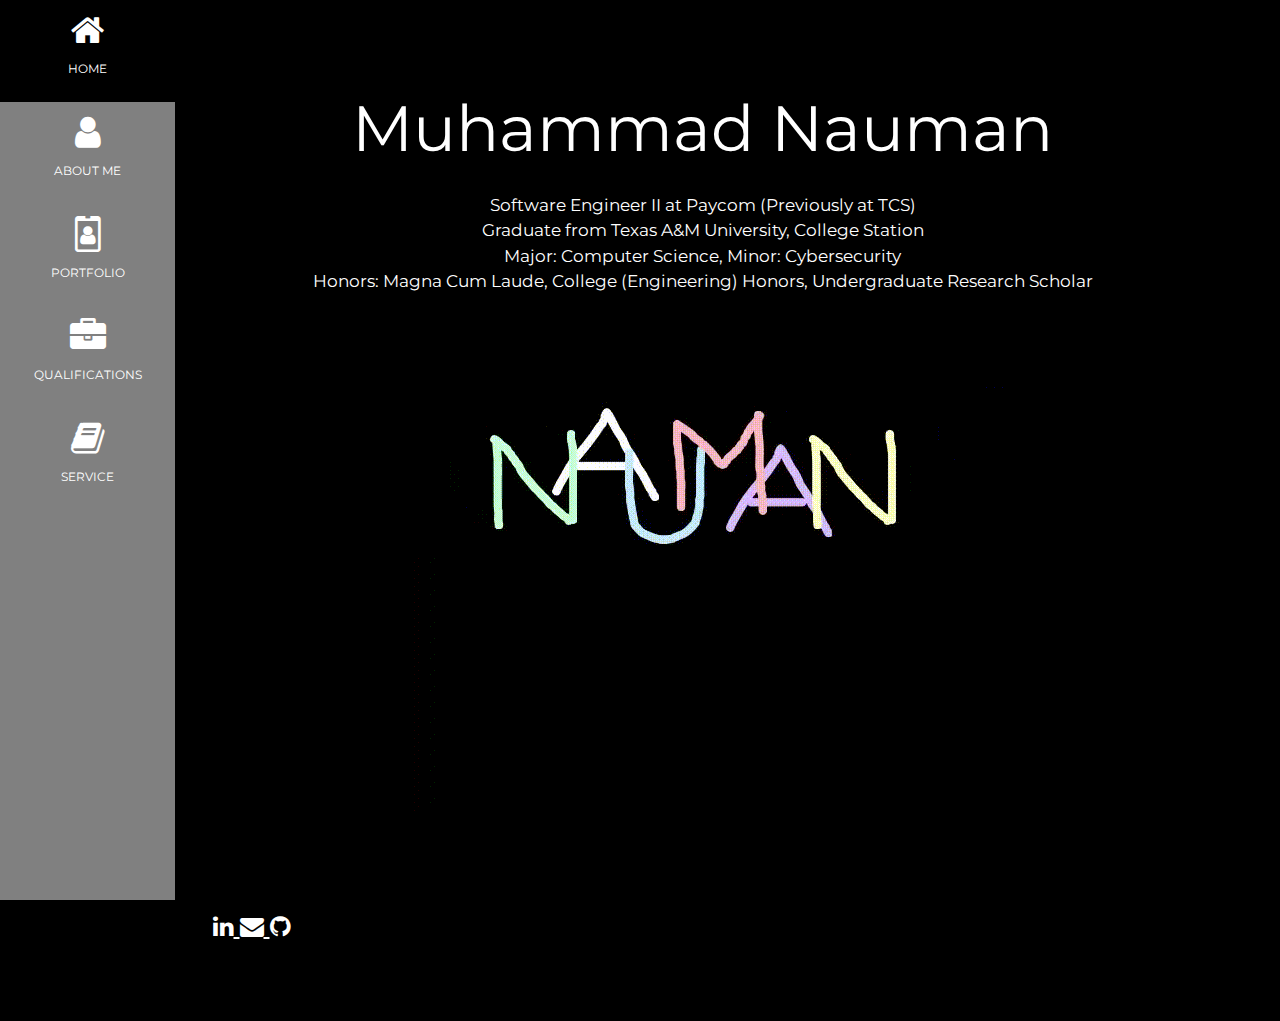
<file: index.html>
<!DOCTYPE html>
<html>
<title>Muhammad Nauman</title>
<meta charset="UTF-8">
<meta name="viewport" content="width=device-width, initial-scale=1">
<link rel="stylesheet" href="style.css">
<link rel="stylesheet" href="https://fonts.googleapis.com/css?family=Montserrat">
<link rel="stylesheet" href="https://cdnjs.cloudflare.com/ajax/libs/font-awesome/4.7.0/css/font-awesome.min.css">
<link rel = "icon" href = "img/icon.png" type = "image/x-icon">
<!-- This code has been modified from https://www.w3schools.com/w3css/tryw3css_templates_dark_portfolio.htm. It has been modified by Muhammad Nauman -->
<style>
body, h1,h2,h3,h4,h5,h6 {font-family: "Montserrat", sans-serif}
.w3-row-padding img {margin-bottom: 14px}
/* Set the width of the sidebar to 120px */
.w3-sidebar {width: 175px;background: #808080;}
/* Add a left margin to the "page content" that matches the width of the sidebar (120px) */
#main {margin-left: 125px}
/* Remove margins from "page content" on small screens */
@media only screen and (max-width: 600px) {#main {margin-left: 0}}
</style>
<body class="w3-black">

<!-- Icon Bar (Sidebar - hidden on small screens) -->
<nav class="w3-sidebar w3-bar-block w3-small w3-hide-small w3-center">
  <!-- Avatar image in top left corner-->
  <!-- <img src="/w3images/avatar_smoke.jpg" style="width:100%"> -->
  <a href="#" class="w3-bar-item w3-button w3-padding-large w3-hover-black">
    <i class="fa fa-home w3-xxlarge"></i>
    <p>HOME</p>
  </a>
  <a href="about.html" class="w3-bar-item w3-button w3-padding-large w3-hover-black">
    <i class="fa fa-user w3-xxlarge"></i>
    <p>ABOUT ME</p>
  </a>
  <a href="portfolio.html" class="w3-bar-item w3-button w3-padding-large w3-hover-black">
    <i class="fa fa-id-badge w3-xxlarge"></i>
    <p>PORTFOLIO</p>
  </a>
  <a href="qualifications.html" class="w3-bar-item w3-button w3-padding-large w3-hover-black">
    <i class="fa fa-briefcase w3-xxlarge"></i>
    <p>QUALIFICATIONS</p>
  </a>
  <a href="service.html" class="w3-bar-item w3-button w3-padding-large w3-hover-black">
    <i class="fa fa-book w3-xxlarge"></i>
    <p>SERVICE</p>
  </a>
</nav>

<!-- Navbar on small screens (Hidden on medium and large screens) -->
<div class="w3-top w3-hide-large w3-hide-medium" id="myNavbar">
  <div class="w3-bar w3-black w3-opacity w3-hover-opacity-off w3-center w3-small">
    <a href="index.html" class="w3-bar-item w3-button" style="width:25% !important">HOME</a>
    <a href="about.html" class="w3-bar-item w3-button" style="width:25% !important">ABOUT ME</a>
    <a href="portfolio.html" class="w3-bar-item w3-button" style="width:25% !important">PORTFOLIO</a>
    <a href="qualifications.html" class="w3-bar-item w3-button" style="width:25% !important">QUALIFICATIONS</a>
    <a href="service.html" class="w3-bar-item w3-button" style="width:25% !important">SERVICE</a>
  </div>
</div>
<br>
<!-- Page Content -->
<div class="w3-padding-large" id="main">
  <!-- Header/Home -->
  <header class="w3-container w3-padding-32 w3-center w3-black" id="home">
    <h1 class="w3-jumbo w3-hide-small w3-center">Muhammad Nauman</h1>
    <h1 class="w3-xxlarge w3-hide-medium w3-hide-large w3-center">Muhammad Nauman</h1>
    <p>Software Engineer II at Paycom (Previously at TCS)<br>
      Graduate from Texas A&M University, College Station<br>
      Major: Computer Science, Minor: Cybersecurity<br>
      Honors: Magna Cum Laude, College (Engineering) Honors, Undergraduate Research Scholar</p>
      <br><br>
    <img class="image img2" src="img/finalgif.gif" alt="NameGif" class="w3-image" style="max-width: 100%;">
  </header>

    <!-- Footer -->
  <footer class="w3-content w3-padding-64 w3-text-white w3-xlarge">
    <a href="https://www.linkedin.com/in/mu-nauman">
      <i class="fa fa-linkedin w3-hover-opacity"></i>
    </a>
    <a href="mailto:mnauman@tamu.edu">
      <i class="fa fa-envelope w3-hover-opacity"></i>
    </a>
    <a href="https://github.com/mnauman-tamu">
      <i class="fa fa-github w3-hover-opacity"></i>
    </a>
    <!--<p class="w3-medium">Powered by <a href="https://www.w3schools.com/w3css/default.asp" target="_blank" class="w3-hover-text-black">w3.css</a></p>-->
  <!-- End footer -->
  </footer>

<!-- END PAGE CONTENT -->
</div>

</body>
</html>
</file>
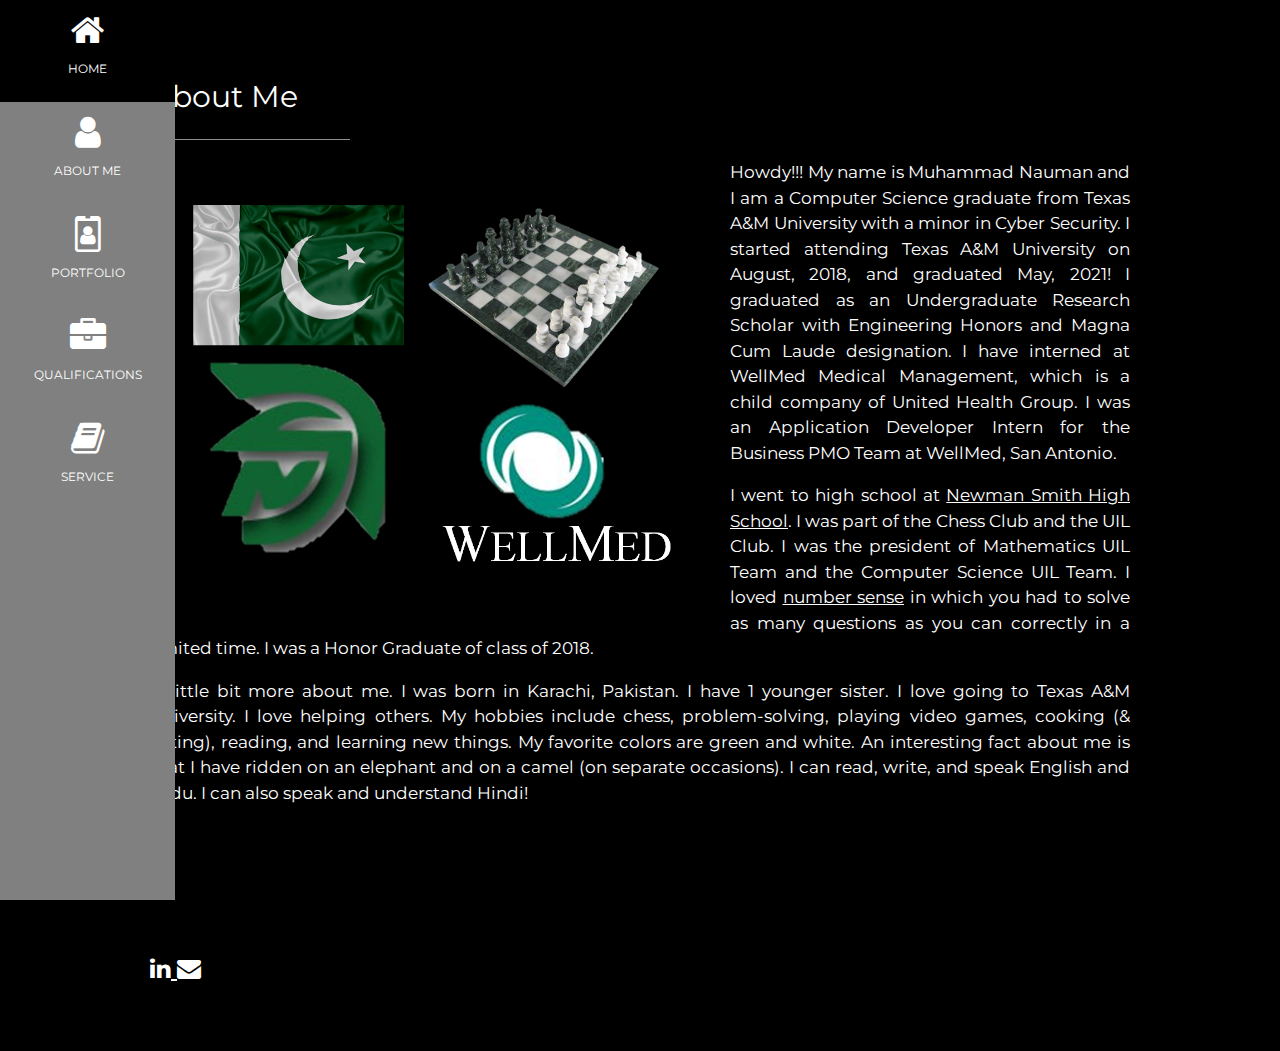
<file: about.html>
<!DOCTYPE html>
<html>
<title>About Me</title>
<meta charset="UTF-8">
<meta name="viewport" content="width=device-width, initial-scale=1">
<link rel="stylesheet" href="style.css">
<link rel="stylesheet" href="https://fonts.googleapis.com/css?family=Montserrat">
<link rel="stylesheet" href="https://cdnjs.cloudflare.com/ajax/libs/font-awesome/4.7.0/css/font-awesome.min.css">
<link rel = "icon" href = "img/icon.png" type = "image/x-icon">
<!-- This code has been modified from https://www.w3schools.com/w3css/tryw3css_templates_dark_portfolio.htm. It has been modified by Muhammad Nauman -->
<style>
body, h1,h2,h3,h4,h5,h6 {font-family: "Montserrat", sans-serif}
.w3-row-padding img {margin-bottom: 14px}
/* Set the width of the sidebar to 120px */
.w3-sidebar {width: 175px;background: #808080;}
/* Add a left margin to the "page content" that matches the width of the sidebar (120px) */
#main {margin-left: 125px}
/* Remove margins from "page content" on small screens */
@media only screen and (max-width: 600px) {#main {margin-left: 0}}
</style>
<body class="w3-black">

<!-- Icon Bar (Sidebar - hidden on small screens) -->
<nav class="w3-sidebar w3-bar-block w3-small w3-hide-small w3-center">
  <!-- Avatar image in top left corner
  <img src="/w3images/avatar_smoke.jpg" style="width:100%">-->
  <a href="index.html" class="w3-bar-item w3-button w3-padding-large w3-hover-black">
    <i class="fa fa-home w3-xxlarge"></i>
    <p>HOME</p>
  </a>
  <a href="about.html" class="w3-bar-item w3-button w3-padding-large w3-hover-black">
    <i class="fa fa-user w3-xxlarge"></i>
    <p>ABOUT ME</p>
  </a>
  <a href="portfolio.html" class="w3-bar-item w3-button w3-padding-large w3-hover-black">
    <i class="fa fa-id-badge w3-xxlarge"></i>
    <p>PORTFOLIO</p>
  </a>
  <a href="qualifications.html" class="w3-bar-item w3-button w3-padding-large w3-hover-black">
    <i class="fa fa-briefcase w3-xxlarge"></i>
    <p>QUALIFICATIONS</p>
  </a>
  <a href="service.html" class="w3-bar-item w3-button w3-padding-large w3-hover-black">
    <i class="fa fa-book w3-xxlarge"></i>
    <p>SERVICE</p>
  </a>
</nav>

<!-- Navbar on small screens (Hidden on medium and large screens) -->
<div class="w3-top w3-hide-large w3-hide-medium" id="myNavbar">
  <div class="w3-bar w3-black w3-opacity w3-hover-opacity-off w3-center w3-small">
    <a href="index.html" class="w3-bar-item w3-button" style="width:25% !important">HOME</a>
    <a href="about.html" class="w3-bar-item w3-button" style="width:25% !important">ABOUT ME</a>
    <a href="portfolio.html" class="w3-bar-item w3-button" style="width:25% !important">PORTFOLIO</a>
    <a href="qualifications.html" class="w3-bar-item w3-button" style="width:25% !important">QUALIFICATIONS</a>
    <a href="service.html" class="w3-bar-item w3-button" style="width:25% !important">SERVICE</a>
  </div>
</div>

  <!-- About Section -->
  <div class="w3-content w3-justify w3-text-white w3-padding-64" id="about">
    <h2 class="w3-text-white">About Me</h2>
    <hr style="width:200px" class="w3-opacity">
    <img class = "image img2" src="img/About.png" width="500" align="left" hspace="40" vspace="40">
    <p>Howdy!!! My name is Muhammad Nauman and I am a Computer Science graduate from Texas A&M University with a minor in Cyber Security. I started attending Texas A&M University on August, 2018, and graduated May, 2021! I graduated as an Undergraduate Research Scholar with Engineering Honors and Magna Cum Laude designation. I have interned at WellMed Medical Management, which is a child company of United Health Group. I was an Application Developer Intern for the Business PMO Team at WellMed, San Antonio.</p>
    <p>I went to high school at <a href="https://smith.cfbisd.edu/">Newman Smith High School</a>. I was part of the Chess Club and the UIL Club. I was the president of Mathematics UIL Team and the Computer Science UIL Team. I loved <a href="https://www.uiltexas.org/academics/stem/number-sense">number sense</a> in which you had to solve as many questions as you can correctly in a limited time. I was a Honor Graduate of class of 2018.</p>
    <p>A little bit more about me. I was born in Karachi, Pakistan. I have 1 younger sister. I love going to Texas A&M University. I love helping others. My hobbies include chess, problem-solving, playing video games, cooking (& eating), reading, and learning new things. My favorite colors are green and white. An interesting fact about me is that I have ridden on an elephant and on a camel (on separate occasions). I can read, write, and speak English and Urdu. I can also speak and understand Hindi!</p>
    </div>

    <!-- Footer -->
  <footer class="w3-content w3-padding-64 w3-text-white w3-xlarge">
    <a href="https://www.linkedin.com/in/mu-nauman">
      <i class="fa fa-linkedin w3-hover-opacity"></i>
    </a>
    <a href="mailto:mnauman@tamu.edu">
      <i class="fa fa-envelope w3-hover-opacity"></i>
    </a>
    <!-- TODO: Add Github -->
    <!--<p class="w3-medium">Powered by <a href="https://www.w3schools.com/w3css/default.asp" target="_blank" class="w3-hover-text-black">w3.css</a></p>-->
  <!-- End footer -->
  </footer>

<!-- END PAGE CONTENT -->
</div>

</body>
</html>
</file>
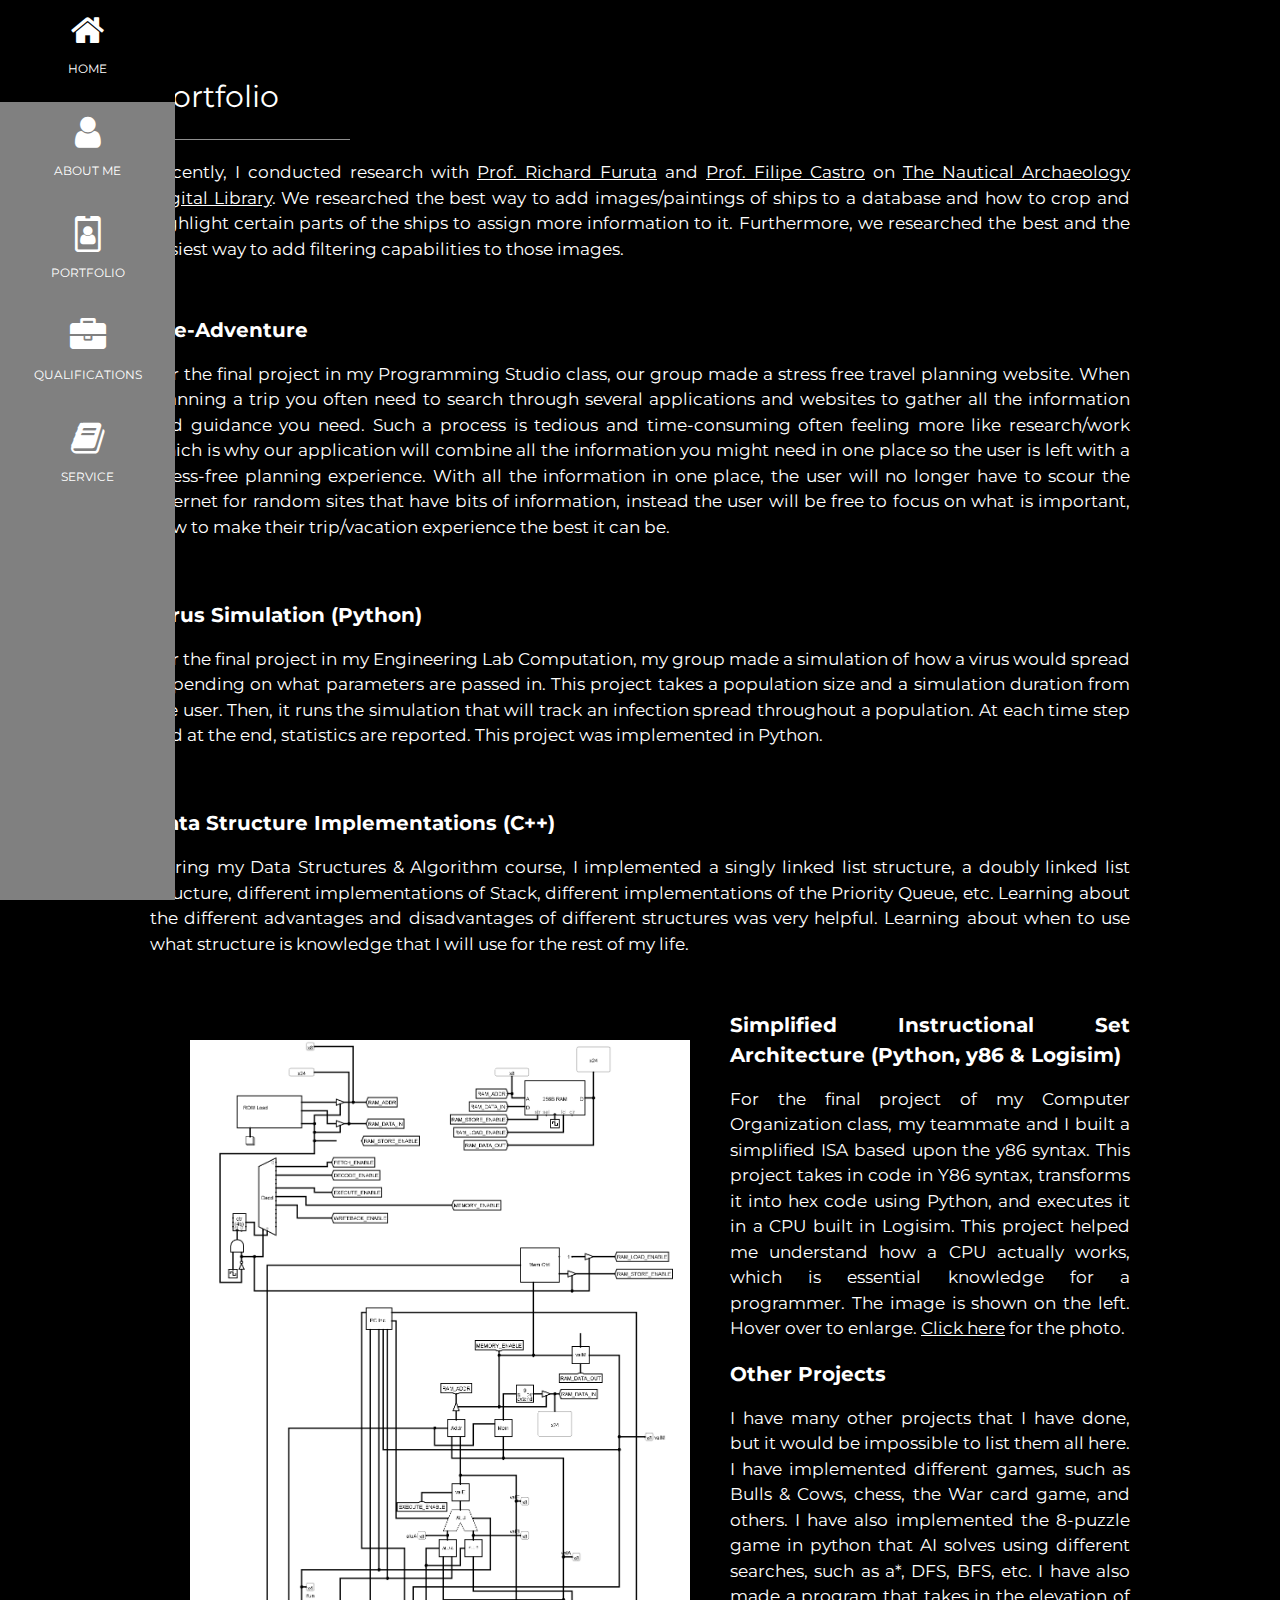
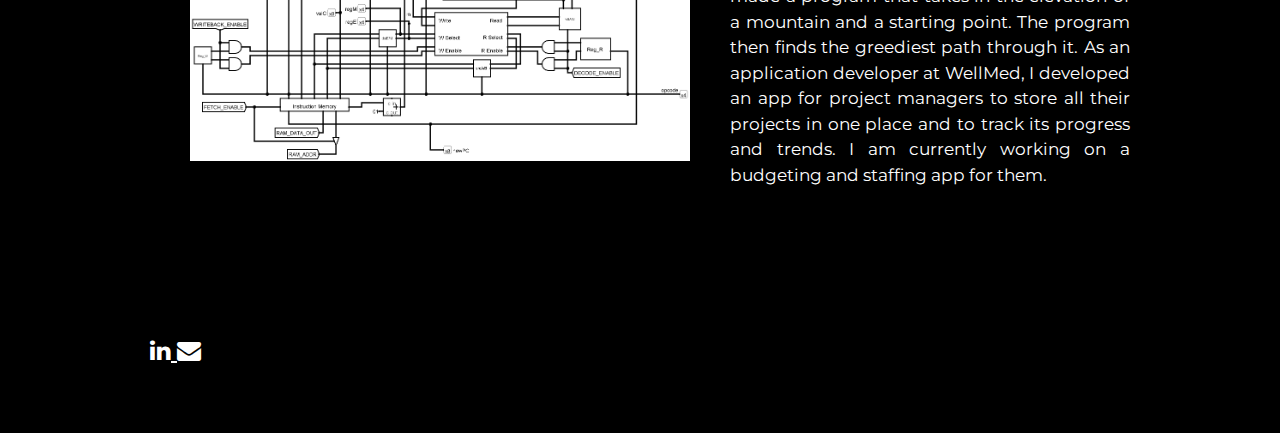
<file: portfolio.html>
<!DOCTYPE html>
<html>
<title>Portfolio</title>
<meta charset="UTF-8">
<meta name="viewport" content="width=device-width, initial-scale=1">
<link rel="stylesheet" href="style.css">
<link rel="stylesheet" href="https://fonts.googleapis.com/css?family=Montserrat">
<link rel="stylesheet" href="https://cdnjs.cloudflare.com/ajax/libs/font-awesome/4.7.0/css/font-awesome.min.css">
<link rel = "icon" href = "img/icon.png" type = "image/x-icon">
<!-- This code has been modified from https://www.w3schools.com/w3css/tryw3css_templates_dark_portfolio.htm. It has been modified by Muhammad Nauman -->
<style>
body, h1,h2,h3,h4,h5,h6 {font-family: "Montserrat", sans-serif}
.w3-row-padding img {margin-bottom: 14px}
/* Set the width of the sidebar to 120px */
.w3-sidebar {width: 175px;background: #808080;}
/* Add a left margin to the "page content" that matches the width of the sidebar (120px) */
#main {margin-left: 125px}
/* Remove margins from "page content" on small screens */
@media only screen and (max-width: 600px) {#main {margin-left: 0}}
</style>
<body class="w3-black">

<!-- Icon Bar (Sidebar - hidden on small screens) -->
<nav class="w3-sidebar w3-bar-block w3-small w3-hide-small w3-center">
  <!-- Avatar image in top left corner
  <img src="/w3images/avatar_smoke.jpg" style="width:100%">-->
  <a href="index.html" class="w3-bar-item w3-button w3-padding-large w3-hover-black">
    <i class="fa fa-home w3-xxlarge"></i>
    <p>HOME</p>
  </a>
  <a href="about.html" class="w3-bar-item w3-button w3-padding-large w3-hover-black">
    <i class="fa fa-user w3-xxlarge"></i>
    <p>ABOUT ME</p>
  </a>
  <a href="portfolio.html" class="w3-bar-item w3-button w3-padding-large w3-hover-black">
    <i class="fa fa-id-badge w3-xxlarge"></i>
    <p>PORTFOLIO</p>
  </a>
  <a href="qualifications.html" class="w3-bar-item w3-button w3-padding-large w3-hover-black">
    <i class="fa fa-briefcase w3-xxlarge"></i>
    <p>QUALIFICATIONS</p>
  </a>
  <a href="service.html" class="w3-bar-item w3-button w3-padding-large w3-hover-black">
    <i class="fa fa-book w3-xxlarge"></i>
    <p>SERVICE</p>
  </a>
</nav>

<!-- Navbar on small screens (Hidden on medium and large screens) -->
<div class="w3-top w3-hide-large w3-hide-medium" id="myNavbar">
  <div class="w3-bar w3-black w3-opacity w3-hover-opacity-off w3-center w3-small">
    <a href="index.html" class="w3-bar-item w3-button" style="width:25% !important">HOME</a>
    <a href="about.html" class="w3-bar-item w3-button" style="width:25% !important">ABOUT ME</a>
    <a href="portfolio.html" class="w3-bar-item w3-button" style="width:25% !important">PORTFOLIO</a>
    <a href="qualifications.html" class="w3-bar-item w3-button" style="width:25% !important">QUALIFICATIONS</a>
    <a href="service.html" class="w3-bar-item w3-button" style="width:25% !important">SERVICE</a>
  </div>
</div>

  <!-- Portfolio Section -->
  <div class="w3-content w3-justify w3-text-white w3-padding-64" id="portfolio">
    <h2 class="w3-text-white">Portfolio</h2>
    <hr style="width:200px" class="w3-opacity">

    <p>Recently, I conducted research with <a href= https://www.csdl.tamu.edu/~furuta//>Prof. Richard Furuta</a> and <a href= https://liberalarts.tamu.edu/anthropology/profile/filipe-vieira-de-castro/>Prof. Filipe Castro</a> on <a href = https://shiplib.org> The Nautical Archaeology Digital Library</a>. We researched the best way to add images/paintings of ships to a database and how to crop and highlight certain parts of the ships to assign more information to it. Furthermore, we researched the best and the easiest way to add filtering capabilities to those images.</p>

    <br>
    <h4><b>Pre-Adventure</h4></b>
    <p>For the final project in my Programming Studio class, our group made a stress free travel planning website. When planning a trip you often need to search through several applications and websites to gather all the information and guidance you need. Such a process is tedious and time-consuming often feeling more like research/work which is why our application will combine all the information you might need in one place so the user is left with a stress-free planning experience. With all the information in one place, the user will no longer have to scour the internet for random sites that have bits of information, instead the user will be free to focus on what is important, how to make their trip/vacation experience the best it can be.<p>

    <br>
    <h4><b>Virus Simulation (Python)</h4></b>
    <p>For the final project in my Engineering Lab Computation, my group made a simulation of how a virus would spread depending on what parameters are passed in. This project takes a population  size and a simulation duration from the user. Then, it runs the simulation that will track an infection spread throughout a population. At each time step and at the end, statistics are reported. This project was implemented in Python.<p>

    <br><h4><b>Data Structure Implementations (C++)</h4></b>

    <p>During my Data Structures & Algorithm course, I implemented a singly linked list structure, a doubly linked list structure, different implementations of Stack, different implementations of the Priority Queue, etc. Learning about the different advantages and disadvantages of different structures was very helpful. Learning about when to use what structure is knowledge that I will use for the rest of my life.</p>

    <br>
    <img src = "img/Main.png" align = "left" width="500" hspace = "40" vspace="40">
    <h4><b>Simplified Instructional Set Architecture (Python, y86 & Logisim)</h4></b>

    <p>For the final project of my Computer Organization class, my teammate and I built a simplified ISA based upon the y86 syntax. This project takes in code in Y86 syntax, transforms it into hex code using Python, and executes it in a CPU built in Logisim. This project helped me understand how a CPU actually works, which is essential knowledge for a programmer. The image is shown on the left. Hover over to enlarge. <a href=https://photos.app.goo.gl/4SGfCtXB2w6k1LXF9>Click here</a> for the photo.</p>

    <h4><b>Other Projects</h4></b>

    <p>I have many other projects that I have done, but it would be impossible to list them all here. I have implemented different games, such as Bulls & Cows, chess, the War card game, and others. I have also implemented the 8-puzzle game in python that AI solves using different searches, such as a*, DFS, BFS, etc. I have also made a program that takes in the elevation of a mountain and a starting point. The program then finds the greediest path through it. As an application developer at WellMed, I developed an app for project managers to store all their projects in one place and to track its progress and trends. I am currently working on a budgeting and staffing app for them.<p>
    </div>
  <!-- End Portfolio Section -->

    <!-- Footer -->
  <footer class="w3-content w3-padding-64 w3-text-white w3-xlarge">
    <a href="https://www.linkedin.com/in/mu-nauman">
      <i class="fa fa-linkedin w3-hover-opacity"></i>
    </a>
    <a href="mailto:mnauman@tamu.edu">
      <i class="fa fa-envelope w3-hover-opacity"></i>
    </a>
    <!-- TODO: Add Github -->
    <!--<p class="w3-medium">Powered by <a href="https://www.w3schools.com/w3css/default.asp" target="_blank" class="w3-hover-text-black">w3.css</a></p>-->
  <!-- End footer -->
  </footer>

<!-- END PAGE CONTENT -->
</div>

</body>
</html>
</file>
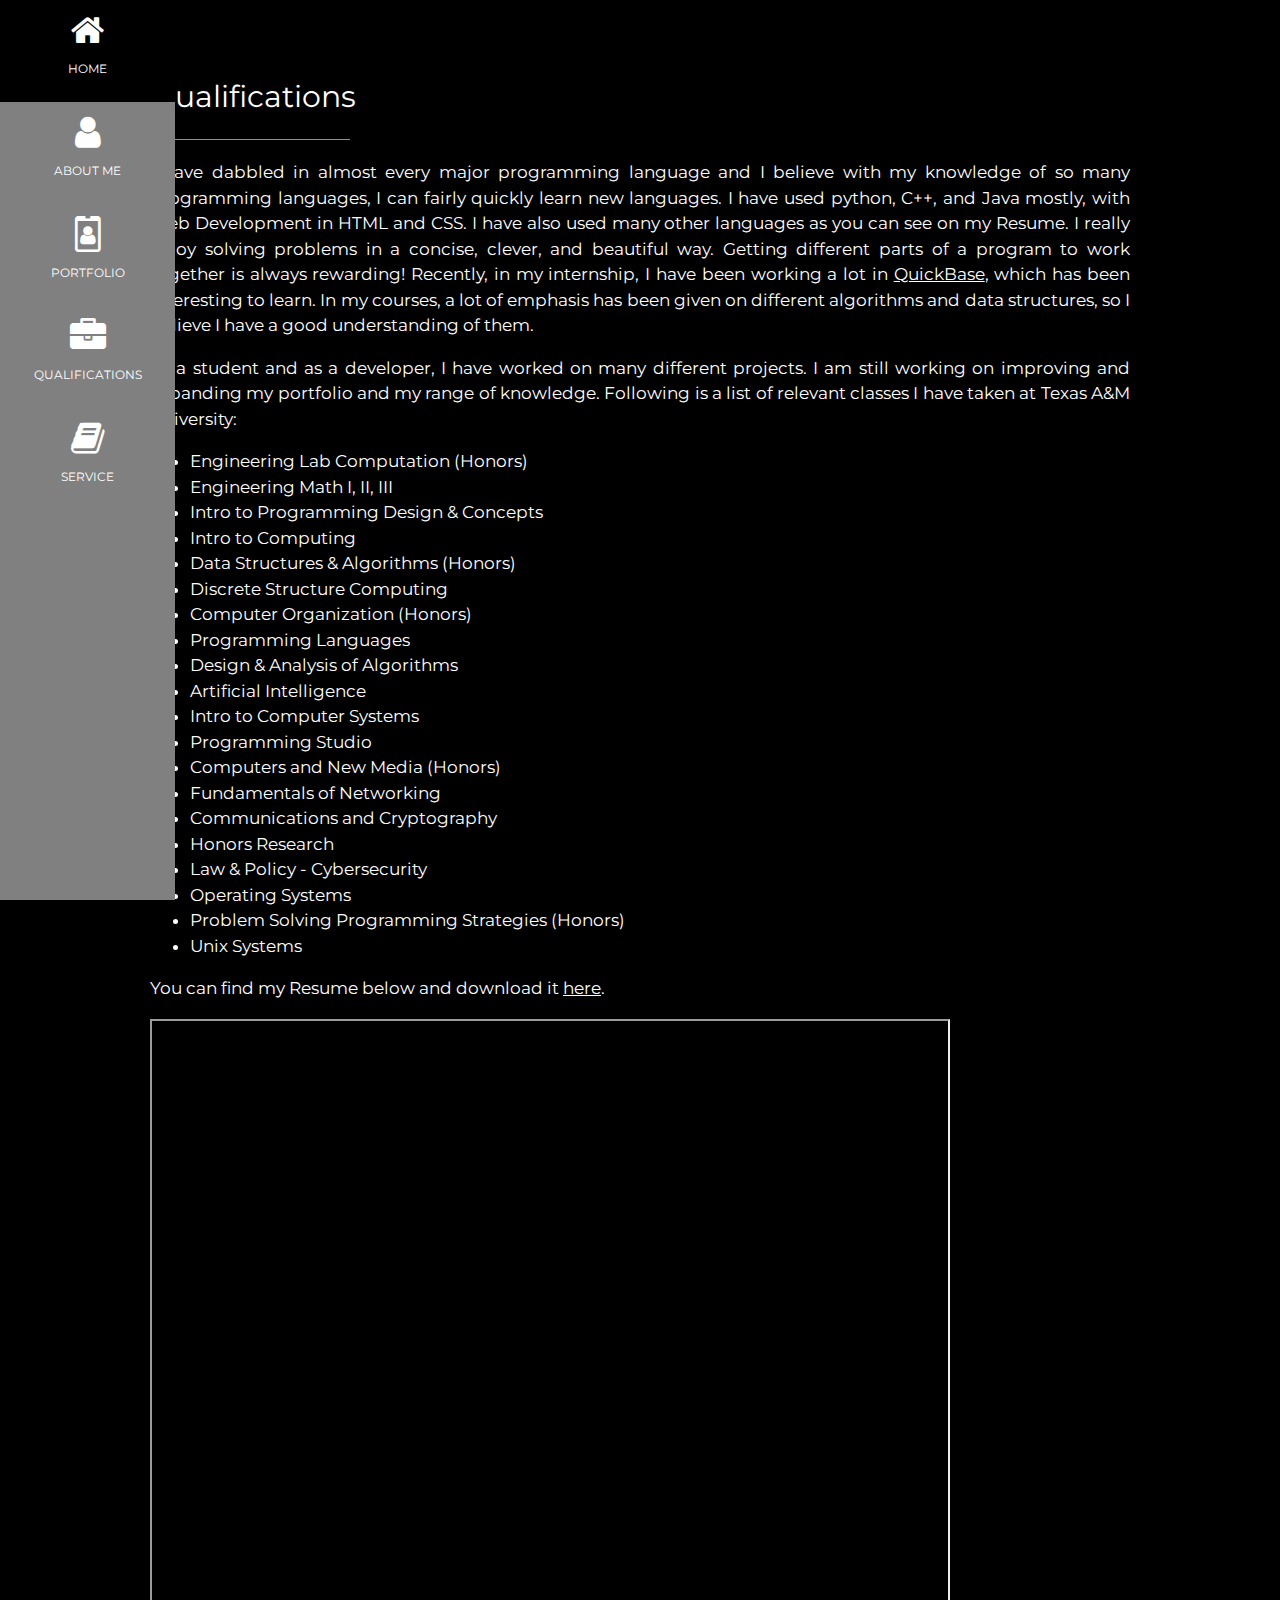
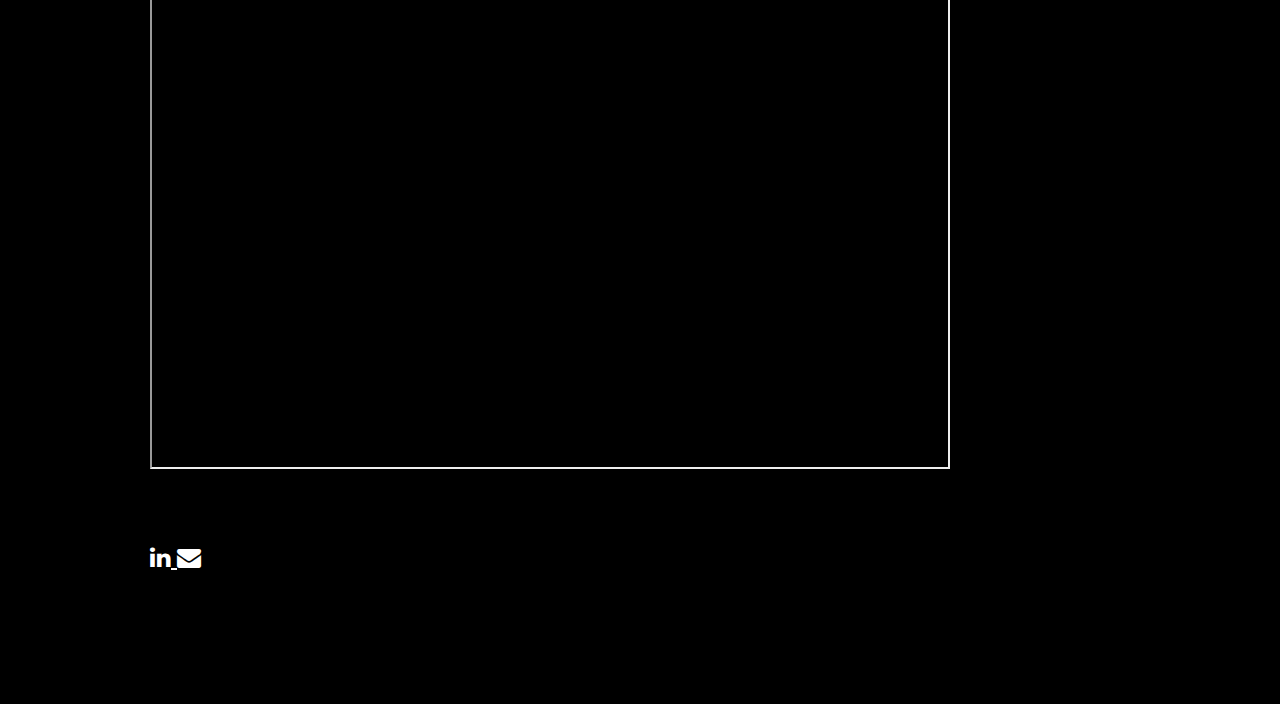
<file: qualifications.html>
<!DOCTYPE html>
<html>
<title>Qualifications</title>
<meta charset="UTF-8">
<meta name="viewport" content="width=device-width, initial-scale=1">
<link rel="stylesheet" href="style.css">
<link rel="stylesheet" href="https://fonts.googleapis.com/css?family=Montserrat">
<link rel="stylesheet" href="https://cdnjs.cloudflare.com/ajax/libs/font-awesome/4.7.0/css/font-awesome.min.css">
<link rel = "icon" href = "img/icon.png" type = "image/x-icon">
<!-- This code has been modified from https://www.w3schools.com/w3css/tryw3css_templates_dark_portfolio.htm. It has been modified by Muhammad Nauman -->
<style>
body, h1,h2,h3,h4,h5,h6 {font-family: "Montserrat", sans-serif}
.w3-row-padding img {margin-bottom: 14px}
/* Set the width of the sidebar to 120px */
.w3-sidebar {width: 175px;background: #808080;}
/* Add a left margin to the "page content" that matches the width of the sidebar (120px) */
#main {margin-left: 125px}
/* Remove margins from "page content" on small screens */
@media only screen and (max-width: 600px) {#main {margin-left: 0}}
</style>
<body class="w3-black">

<!-- Icon Bar (Sidebar - hidden on small screens) -->
<nav class="w3-sidebar w3-bar-block w3-small w3-hide-small w3-center">
  <!-- Avatar image in top left corner
  <img src="/w3images/avatar_smoke.jpg" style="width:100%">-->
  <a href="index.html" class="w3-bar-item w3-button w3-padding-large w3-hover-black">
    <i class="fa fa-home w3-xxlarge"></i>
    <p>HOME</p>
  </a>
  <a href="about.html" class="w3-bar-item w3-button w3-padding-large w3-hover-black">
    <i class="fa fa-user w3-xxlarge"></i>
    <p>ABOUT ME</p>
  </a>
  <a href="portfolio.html" class="w3-bar-item w3-button w3-padding-large w3-hover-black">
    <i class="fa fa-id-badge w3-xxlarge"></i>
    <p>PORTFOLIO</p>
  </a>
  <a href="qualifications.html" class="w3-bar-item w3-button w3-padding-large w3-hover-black">
    <i class="fa fa-briefcase w3-xxlarge"></i>
    <p>QUALIFICATIONS</p>
  </a>
  <a href="service.html" class="w3-bar-item w3-button w3-padding-large w3-hover-black">
    <i class="fa fa-book w3-xxlarge"></i>
    <p>SERVICE</p>
  </a>
</nav>

<!-- Navbar on small screens (Hidden on medium and large screens) -->
<div class="w3-top w3-hide-large w3-hide-medium" id="myNavbar">
  <div class="w3-bar w3-black w3-opacity w3-hover-opacity-off w3-center w3-small">
    <a href="index.html" class="w3-bar-item w3-button" style="width:25% !important">HOME</a>
    <a href="about.html" class="w3-bar-item w3-button" style="width:25% !important">ABOUT ME</a>
    <a href="portfolio.html" class="w3-bar-item w3-button" style="width:25% !important">PORTFOLIO</a>
    <a href="qualifications.html" class="w3-bar-item w3-button" style="width:25% !important">QUALIFICATIONS</a>
    <a href="service.html" class="w3-bar-item w3-button" style="width:25% !important">SERVICE</a>
  </div>
</div>

  <!-- Qualifications Section -->
  <div class="w3-padding-64 w3-justify w3-content w3-text-white" id="qualifications">
    <h2 class="w3-text-light-white">Qualifications</h2>
    <hr style="width:200px" class="w3-opacity">
    <p>I have dabbled in almost every major programming language and I believe with my knowledge of so many programming languages, I can fairly quickly learn new languages. I have used python, C++, and Java mostly, with Web Development in HTML and CSS. I have also used many other languages as you can see on my Resume. I really enjoy solving problems in a concise, clever, and beautiful way. Getting different parts of a program to work together is always rewarding! Recently, in my internship, I have been working a lot in <a href=https://www.quickbase.com>QuickBase</a>, which has been interesting to learn. In my courses, a lot of emphasis has been given on different algorithms and data structures, so I believe I have a good understanding of them.</p>
    <p>As a student and as a developer, I have worked on many different projects. I am still working on improving and expanding my portfolio and my range of knowledge. Following is a list of relevant classes I have taken at Texas A&M University: </p>

    <ul>
    <li>Engineering Lab Computation (Honors)</li>
    	<li>Engineering Math I, II, III</li>
    	<li>Intro to Programming Design & Concepts</li>
    	<li>Intro to Computing</li>
    	<li>Data Structures & Algorithms (Honors) </li>
    	<li>Discrete Structure Computing</li>
    	<li>Computer Organization (Honors) </li>
    	<li>Programming Languages</li>
    	<li>Design & Analysis of Algorithms</li>
    	<li>Artificial Intelligence</li>
    	<li>Intro to Computer Systems</li>
    	<li>Programming Studio</li>
    	<li>Computers and New Media (Honors) </li>
    	<li>Fundamentals of Networking</li>
    	<li>Communications and Cryptography</li>
        <li>Honors Research</li>
        <li>Law & Policy - Cybersecurity</li>
        <li>Operating Systems</li>
        <li>Problem Solving Programming Strategies (Honors)</li>
        <li>Unix Systems</li>
    </ul>
    <p>You can find my Resume below and download it <a href="https://drive.google.com/file/d/17qtPcTgVbNU8LUqigrmCgs2ZTLvjch1x/view?usp=sharing">here</a>.</p>
    <!-- TODO : ADD RESUME-->
    <iframe src="MNRsume223.pdf" width="800" height="1050">Resume</iframe>
  <!-- End Qualifications Section -->

    <!-- Footer -->
  <footer class="w3-content w3-padding-64 w3-text-white w3-xlarge">
    <a href="https://www.linkedin.com/in/mnauman-tamu">
      <i class="fa fa-linkedin w3-hover-opacity"></i>
    </a>
    <a href="mailto:mnauman@tamu.edu">
      <i class="fa fa-envelope w3-hover-opacity"></i>
    </a>
    <!-- TODO: Add Github -->
    <!--<p class="w3-medium">Powered by <a href="https://www.w3schools.com/w3css/default.asp" target="_blank" class="w3-hover-text-black">w3.css</a></p>-->
  <!-- End footer -->
  </footer>

<!-- END PAGE CONTENT -->
</div>

</body>
</html>
</file>
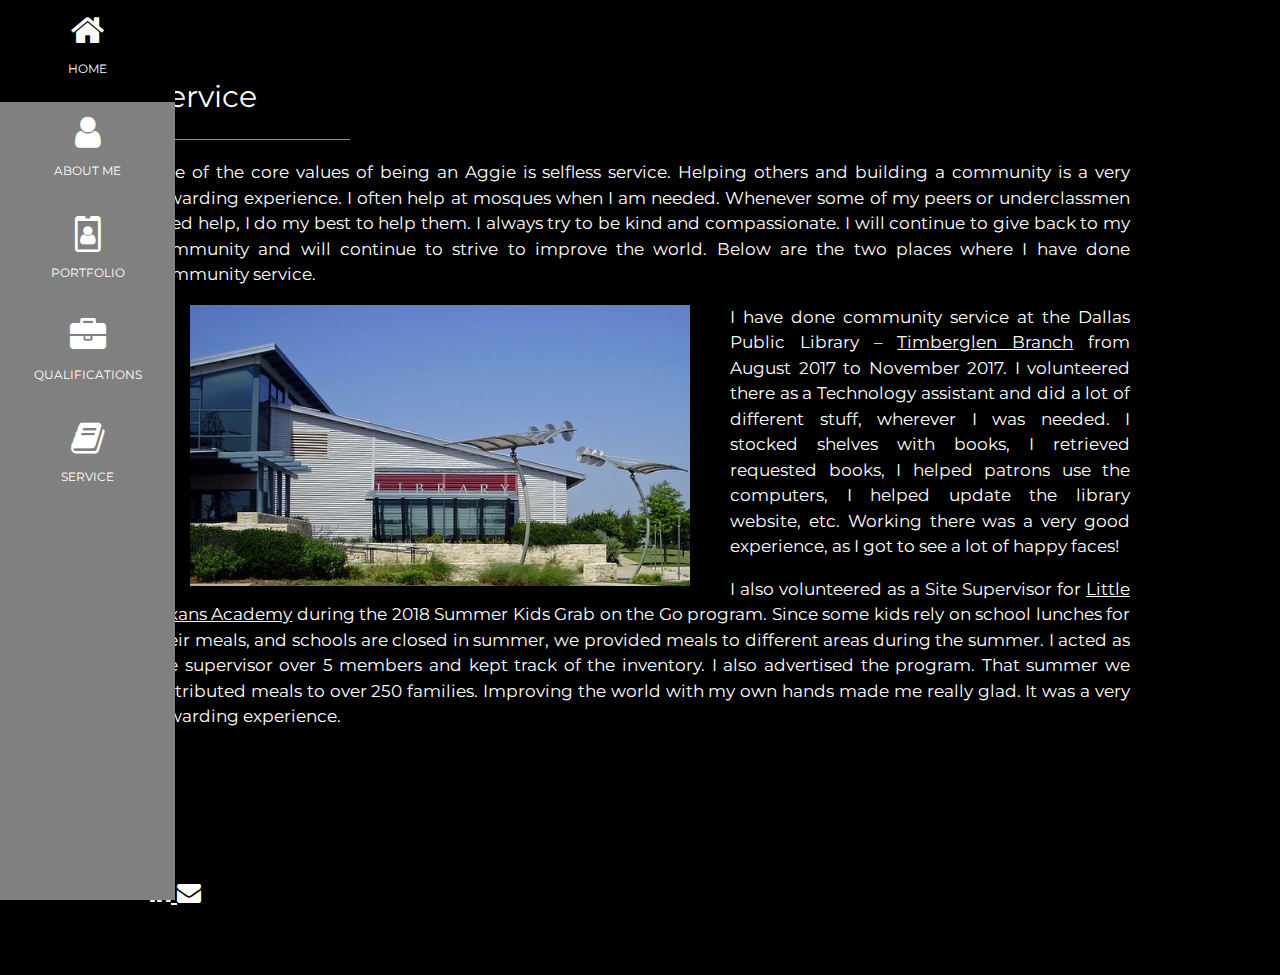
<file: service.html>
<!DOCTYPE html>
<html>
<title>Service</title>
<meta charset="UTF-8">
<meta name="viewport" content="width=device-width, initial-scale=1">
<link rel="stylesheet" href="style.css">
<link rel="stylesheet" href="https://fonts.googleapis.com/css?family=Montserrat">
<link rel="stylesheet" href="https://cdnjs.cloudflare.com/ajax/libs/font-awesome/4.7.0/css/font-awesome.min.css">
<link rel = "icon" href = "img/icon.png" type = "image/x-icon">
<!-- This code has been modified from https://www.w3schools.com/w3css/tryw3css_templates_dark_portfolio.htm. It has been modified by Muhammad Nauman -->
<style>
body, h1,h2,h3,h4,h5,h6 {font-family: "Montserrat", sans-serif}
.w3-row-padding img {margin-bottom: 14px}
/* Set the width of the sidebar to 120px */
.w3-sidebar {width: 175px;background: #808080;}
/* Add a left margin to the "page content" that matches the width of the sidebar (120px) */
#main {margin-left: 125px}
/* Remove margins from "page content" on small screens */
@media only screen and (max-width: 600px) {#main {margin-left: 0}}
</style>
<body class="w3-black">

<!-- Icon Bar (Sidebar - hidden on small screens) -->
<nav class="w3-sidebar w3-bar-block w3-small w3-hide-small w3-center">
  <!-- Avatar image in top left corner
  <img src="/w3images/avatar_smoke.jpg" style="width:100%">-->
  <a href="index.html" class="w3-bar-item w3-button w3-padding-large w3-hover-black">
    <i class="fa fa-home w3-xxlarge"></i>
    <p>HOME</p>
  </a>
  <a href="about.html" class="w3-bar-item w3-button w3-padding-large w3-hover-black">
    <i class="fa fa-user w3-xxlarge"></i>
    <p>ABOUT ME</p>
  </a>
  <a href="portfolio.html" class="w3-bar-item w3-button w3-padding-large w3-hover-black">
    <i class="fa fa-id-badge w3-xxlarge"></i>
    <p>PORTFOLIO</p>
  </a>
  <a href="qualifications.html" class="w3-bar-item w3-button w3-padding-large w3-hover-black">
    <i class="fa fa-briefcase w3-xxlarge"></i>
    <p>QUALIFICATIONS</p>
  </a>
  <a href="service.html" class="w3-bar-item w3-button w3-padding-large w3-hover-black">
    <i class="fa fa-book w3-xxlarge"></i>
    <p>SERVICE</p>
  </a>
</nav>

<!-- Navbar on small screens (Hidden on medium and large screens) -->
<div class="w3-top w3-hide-large w3-hide-medium" id="myNavbar">
  <div class="w3-bar w3-black w3-opacity w3-hover-opacity-off w3-center w3-small">
    <a href="index.html" class="w3-bar-item w3-button" style="width:25% !important">HOME</a>
    <a href="about.html" class="w3-bar-item w3-button" style="width:25% !important">ABOUT ME</a>
    <a href="portfolio.html" class="w3-bar-item w3-button" style="width:25% !important">PORTFOLIO</a>
    <a href="qualifications.html" class="w3-bar-item w3-button" style="width:25% !important">QUALIFICATIONS</a>
    <a href="service.html" class="w3-bar-item w3-button" style="width:25% !important">SERVICE</a>
  </div>
</div>

  <!-- Service <section -->
  <div class="w3-content w3-justify w3-text-white w3-padding-64" id="service">
    <h2 class="w3-text-light-white">Service</h2>
    <hr style="width:200px" class="w3-opacity">
    <p>One of the core values of being an Aggie is selfless service. Helping others and building a community is a very rewarding experience. I often help at mosques when I am needed. Whenever some of my peers or underclassmen need help, I do my best to help them. I always try to be kind and compassionate. I will continue to give back to my community and will continue to strive to improve the world. Below are the two places where I have done community service.</p>
    <img class = "image img2" src="img/Library.jpg" width="500" align="left" hspace="40">
    <p>I have done community service at the Dallas Public Library – <a href="https://dallaslibrary2.org/branch/timberglen.php">Timberglen Branch</a> from August 2017 to November 2017. I volunteered there as a Technology assistant and did a lot of different stuff, wherever I was needed. I stocked shelves with books, I retrieved requested books, I helped patrons use the computers, I helped update the library website, etc. Working there was a very good experience, as I got to see a lot of happy faces!</p>
    <p>I also volunteered as a Site Supervisor for <a href="https://childcarecenter.us/provider_detail/87156_little_texans_academy_dallas_tx">Little Texans Academy</a> during the 2018 Summer Kids Grab on the Go program. Since some kids rely on school lunches for their meals, and schools are closed in summer, we provided meals to different areas during the summer. I acted as the supervisor over 5 members and kept track of the inventory. I also advertised the program. That summer we distributed meals to over 250 families. Improving the world with my own hands made me really glad. It was a very rewarding experience.</p>
  </div>
  <!-- End of Service <section -->

    <!-- Footer -->
  <footer class="w3-content w3-padding-64 w3-text-white w3-xlarge">
    <a href="https://www.linkedin.com/in/mu-nauman">
      <i class="fa fa-linkedin w3-hover-opacity"></i>
    </a>
    <a href="mailto:mnauman@tamu.edu">
      <i class="fa fa-envelope w3-hover-opacity"></i>
    </a>
    <!-- TODO: Add Github -->
    <!--<p class="w3-medium">Powered by <a href="https://www.w3schools.com/w3css/default.asp" target="_blank" class="w3-hover-text-black">w3.css</a></p>-->
  <!-- End footer -->
  </footer>

<!-- END PAGE CONTENT -->
</div>

</body>
</html>
</file>
<file: style.css>
/* W3.CSS 4.13 June 2019 by Jan Egil and Borge Refsnes */
html{box-sizing:border-box}*,*:before,*:after{box-sizing:inherit}
/* Extract from normalize.css by Nicolas Gallagher and Jonathan Neal git.io/normalize */
html{-ms-text-size-adjust:100%;-webkit-text-size-adjust:100%}body{margin:0}
article,aside,details,figcaption,figure,footer,header,main,menu,nav,section{display:block}summary{display:list-item}
audio,canvas,progress,video{display:inline-block}progress{vertical-align:baseline}
audio:not([controls]){display:none;height:0}[hidden],template{display:none}
a{background-color:transparent}a:active,a:hover{outline-width:0}
abbr[title]{border-bottom:none;text-decoration:underline;text-decoration:underline dotted}
b,strong{font-weight:bolder}dfn{font-style:italic}mark{background:#ff0;color:#000}
small{font-size:80%}sub,sup{font-size:75%;line-height:0;position:relative;vertical-align:baseline}
sub{bottom:-0.25em}sup{top:-0.5em}figure{margin:1em 40px}img{border-style:none}
code,kbd,pre,samp{font-family:monospace,monospace;font-size:1em}hr{box-sizing:content-box;height:0;overflow:visible}
button,input,select,textarea,optgroup{font:inherit;margin:0}optgroup{font-weight:bold}
button,input{overflow:visible}button,select{text-transform:none}
button,[type=button],[type=reset],[type=submit]{-webkit-appearance:button}
button::-moz-focus-inner,[type=button]::-moz-focus-inner,[type=reset]::-moz-focus-inner,[type=submit]::-moz-focus-inner{border-style:none;padding:0}
button:-moz-focusring,[type=button]:-moz-focusring,[type=reset]:-moz-focusring,[type=submit]:-moz-focusring{outline:1px dotted ButtonText}
fieldset{border:1px solid #c0c0c0;margin:0 2px;padding:.35em .625em .75em}
legend{color:inherit;display:table;max-width:100%;padding:0;white-space:normal}textarea{overflow:auto}
[type=checkbox],[type=radio]{padding:0}
[type=number]::-webkit-inner-spin-button,[type=number]::-webkit-outer-spin-button{height:auto}
[type=search]{-webkit-appearance:textfield;outline-offset:-2px}
[type=search]::-webkit-search-decoration{-webkit-appearance:none}
::-webkit-file-upload-button{-webkit-appearance:button;font:inherit}
/* End extract */
html,body{font-family:Verdana,sans-serif;font-size:17px;line-height:1.5}html{overflow-x:hidden}
h1{font-size:36px}h2{font-size:30px}h3{font-size:24px}h4{font-size:20px}h5{font-size:18px}h6{font-size:16px}.w3-serif{font-family:serif}
h1,h2,h3,h4,h5,h6{font-family:"Segoe UI",Arial,sans-serif;font-weight:400;margin:10px 0}.w3-wide{letter-spacing:4px}
hr{border:0;border-top:1px solid #eee;margin:20px 0}
.w3-image{max-width:100%;height:auto}img{vertical-align:middle}a{color:inherit}
.w3-table,.w3-table-all{border-collapse:collapse;border-spacing:0;width:100%;display:table}.w3-table-all{border:1px solid #ccc}
.w3-bordered tr,.w3-table-all tr{border-bottom:1px solid #ddd}.w3-striped tbody tr:nth-child(even){background-color:#f1f1f1}
.w3-table-all tr:nth-child(odd){background-color:#fff}.w3-table-all tr:nth-child(even){background-color:#f1f1f1}
.w3-hoverable tbody tr:hover,.w3-ul.w3-hoverable li:hover{background-color:#ccc}.w3-centered tr th,.w3-centered tr td{text-align:center}
.w3-table td,.w3-table th,.w3-table-all td,.w3-table-all th{padding:8px 8px;display:table-cell;text-align:left;vertical-align:top}
.w3-table th:first-child,.w3-table td:first-child,.w3-table-all th:first-child,.w3-table-all td:first-child{padding-left:16px}
.w3-btn,.w3-button{border:none;display:inline-block;padding:8px 16px;vertical-align:middle;overflow:hidden;text-decoration:none;color:inherit;background-color:inherit;text-align:center;cursor:pointer;white-space:nowrap}
.w3-btn:hover{box-shadow:0 8px 16px 0 rgba(0,0,0,0.2),0 6px 20px 0 rgba(0,0,0,0.19)}
.w3-btn,.w3-button{-webkit-touch-callout:none;-webkit-user-select:none;-khtml-user-select:none;-moz-user-select:none;-ms-user-select:none;user-select:none}
.w3-disabled,.w3-btn:disabled,.w3-button:disabled{cursor:not-allowed;opacity:0.3}.w3-disabled *,:disabled *{pointer-events:none}
.w3-btn.w3-disabled:hover,.w3-btn:disabled:hover{box-shadow:none}
.w3-badge,.w3-tag{background-color:#000;color:#fff;display:inline-block;padding-left:8px;padding-right:8px;text-align:center}.w3-badge{border-radius:50%}
.w3-ul{list-style-type:none;padding:0;margin:0}.w3-ul li{padding:8px 16px;border-bottom:1px solid #ddd}.w3-ul li:last-child{border-bottom:none}
.w3-tooltip,.w3-display-container{position:relative}.w3-tooltip .w3-text{display:none}.w3-tooltip:hover .w3-text{display:inline-block}
.w3-ripple:active{opacity:0.5}.w3-ripple{transition:opacity 0s}
.w3-input{padding:8px;display:block;border:none;border-bottom:1px solid #ccc;width:100%}
.w3-select{padding:9px 0;width:100%;border:none;border-bottom:1px solid #ccc}
.w3-dropdown-click,.w3-dropdown-hover{position:relative;display:inline-block;cursor:pointer}
.w3-dropdown-hover:hover .w3-dropdown-content{display:block}
.w3-dropdown-hover:first-child,.w3-dropdown-click:hover{background-color:#ccc;color:#000}
.w3-dropdown-hover:hover > .w3-button:first-child,.w3-dropdown-click:hover > .w3-button:first-child{background-color:#ccc;color:#000}
.w3-dropdown-content{cursor:auto;color:#000;background-color:#fff;display:none;position:absolute;min-width:160px;margin:0;padding:0;z-index:1}
.w3-check,.w3-radio{width:24px;height:24px;position:relative;top:6px}
.w3-sidebar{height:100%;width:200px;background-color:#fff;position:fixed!important;z-index:1;overflow:auto}
.w3-bar-block .w3-dropdown-hover,.w3-bar-block .w3-dropdown-click{width:100%}
.w3-bar-block .w3-dropdown-hover .w3-dropdown-content,.w3-bar-block .w3-dropdown-click .w3-dropdown-content{min-width:100%}
.w3-bar-block .w3-dropdown-hover .w3-button,.w3-bar-block .w3-dropdown-click .w3-button{width:100%;text-align:left;padding:8px 16px}
.w3-main,#main{transition:margin-left .4s}
.w3-modal{z-index:3;display:none;padding-top:100px;position:fixed;left:0;top:0;width:100%;height:100%;overflow:auto;background-color:rgb(0,0,0);background-color:rgba(0,0,0,0.4)}
.w3-modal-content{margin:auto;background-color:#fff;position:relative;padding:0;outline:0;width:600px}
.w3-bar{width:100%;overflow:hidden}.w3-center .w3-bar{display:inline-block;width:auto}
.w3-bar .w3-bar-item{padding:8px 16px;float:left;width:auto;border:none;display:block;outline:0}
.w3-bar .w3-dropdown-hover,.w3-bar .w3-dropdown-click{position:static;float:left}
.w3-bar .w3-button{white-space:normal}
.w3-bar-block .w3-bar-item{width:100%;display:block;padding:8px 16px;text-align:left;border:none;white-space:normal;float:none;outline:0}
.w3-bar-block.w3-center .w3-bar-item{text-align:center}.w3-block{display:block;width:100%}
.w3-responsive{display:block;overflow-x:auto}
.w3-container:after,.w3-container:before,.w3-panel:after,.w3-panel:before,.w3-row:after,.w3-row:before,.w3-row-padding:after,.w3-row-padding:before,
.w3-cell-row:before,.w3-cell-row:after,.w3-clear:after,.w3-clear:before,.w3-bar:before,.w3-bar:after{content:"";display:table;clear:both}
.w3-col,.w3-half,.w3-third,.w3-twothird,.w3-threequarter,.w3-quarter{float:left;width:100%}
.w3-col.s1{width:8.33333%}.w3-col.s2{width:16.66666%}.w3-col.s3{width:24.99999%}.w3-col.s4{width:33.33333%}
.w3-col.s5{width:41.66666%}.w3-col.s6{width:49.99999%}.w3-col.s7{width:58.33333%}.w3-col.s8{width:66.66666%}
.w3-col.s9{width:74.99999%}.w3-col.s10{width:83.33333%}.w3-col.s11{width:91.66666%}.w3-col.s12{width:99.99999%}
@media (min-width:601px){.w3-col.m1{width:8.33333%}.w3-col.m2{width:16.66666%}.w3-col.m3,.w3-quarter{width:24.99999%}.w3-col.m4,.w3-third{width:33.33333%}
.w3-col.m5{width:41.66666%}.w3-col.m6,.w3-half{width:49.99999%}.w3-col.m7{width:58.33333%}.w3-col.m8,.w3-twothird{width:66.66666%}
.w3-col.m9,.w3-threequarter{width:74.99999%}.w3-col.m10{width:83.33333%}.w3-col.m11{width:91.66666%}.w3-col.m12{width:99.99999%}}
@media (min-width:993px){.w3-col.l1{width:8.33333%}.w3-col.l2{width:16.66666%}.w3-col.l3{width:24.99999%}.w3-col.l4{width:33.33333%}
.w3-col.l5{width:41.66666%}.w3-col.l6{width:49.99999%}.w3-col.l7{width:58.33333%}.w3-col.l8{width:66.66666%}
.w3-col.l9{width:74.99999%}.w3-col.l10{width:83.33333%}.w3-col.l11{width:91.66666%}.w3-col.l12{width:99.99999%}}
.w3-rest{overflow:hidden}.w3-stretch{margin-left:-16px;margin-right:-16px}
.w3-content,.w3-auto{margin-left:auto;margin-right:auto}.w3-content{max-width:980px}.w3-auto{max-width:1140px}
.w3-cell-row{display:table;width:100%}.w3-cell{display:table-cell}
.w3-cell-top{vertical-align:top}.w3-cell-middle{vertical-align:middle}.w3-cell-bottom{vertical-align:bottom}
.w3-hide{display:none!important}.w3-show-block,.w3-show{display:block!important}.w3-show-inline-block{display:inline-block!important}
@media (max-width:1205px){.w3-auto{max-width:95%}}
@media (max-width:600px){.w3-modal-content{margin:0 10px;width:auto!important}.w3-modal{padding-top:30px}
.w3-dropdown-hover.w3-mobile .w3-dropdown-content,.w3-dropdown-click.w3-mobile .w3-dropdown-content{position:relative}
.w3-hide-small{display:none!important}.w3-mobile{display:block;width:100%!important}.w3-bar-item.w3-mobile,.w3-dropdown-hover.w3-mobile,.w3-dropdown-click.w3-mobile{text-align:center}
.w3-dropdown-hover.w3-mobile,.w3-dropdown-hover.w3-mobile .w3-btn,.w3-dropdown-hover.w3-mobile .w3-button,.w3-dropdown-click.w3-mobile,.w3-dropdown-click.w3-mobile .w3-btn,.w3-dropdown-click.w3-mobile .w3-button{width:100%}}
@media (max-width:768px){.w3-modal-content{width:500px}.w3-modal{padding-top:50px}}
@media (min-width:993px){.w3-modal-content{width:900px}.w3-hide-large{display:none!important}.w3-sidebar.w3-collapse{display:block!important}}
@media (max-width:992px) and (min-width:601px){.w3-hide-medium{display:none!important}}
@media (max-width:992px){.w3-sidebar.w3-collapse{display:none}.w3-main{margin-left:0!important;margin-right:0!important}.w3-auto{max-width:100%}}
.w3-top,.w3-bottom{position:fixed;width:100%;z-index:1}.w3-top{top:0}.w3-bottom{bottom:0}
.w3-overlay{position:fixed;display:none;width:100%;height:100%;top:0;left:0;right:0;bottom:0;background-color:rgba(0,0,0,0.5);z-index:2}
.w3-display-topleft{position:absolute;left:0;top:0}.w3-display-topright{position:absolute;right:0;top:0}
.w3-display-bottomleft{position:absolute;left:0;bottom:0}.w3-display-bottomright{position:absolute;right:0;bottom:0}
.w3-display-middle{position:absolute;top:50%;left:50%;transform:translate(-50%,-50%);-ms-transform:translate(-50%,-50%)}
.w3-display-left{position:absolute;top:50%;left:0%;transform:translate(0%,-50%);-ms-transform:translate(-0%,-50%)}
.w3-display-right{position:absolute;top:50%;right:0%;transform:translate(0%,-50%);-ms-transform:translate(0%,-50%)}
.w3-display-topmiddle{position:absolute;left:50%;top:0;transform:translate(-50%,0%);-ms-transform:translate(-50%,0%)}
.w3-display-bottommiddle{position:absolute;left:50%;bottom:0;transform:translate(-50%,0%);-ms-transform:translate(-50%,0%)}
.w3-display-container:hover .w3-display-hover{display:block}.w3-display-container:hover span.w3-display-hover{display:inline-block}.w3-display-hover{display:none}
.w3-display-position{position:absolute}
.w3-circle{border-radius:50%}
.w3-round-small{border-radius:2px}.w3-round,.w3-round-medium{border-radius:4px}.w3-round-large{border-radius:8px}.w3-round-xlarge{border-radius:16px}.w3-round-xxlarge{border-radius:32px}
.w3-row-padding,.w3-row-padding>.w3-half,.w3-row-padding>.w3-third,.w3-row-padding>.w3-twothird,.w3-row-padding>.w3-threequarter,.w3-row-padding>.w3-quarter,.w3-row-padding>.w3-col{padding:0 8px}
.w3-container,.w3-panel{padding:0.01em 16px}.w3-panel{margin-top:16px;margin-bottom:16px}
.w3-code,.w3-codespan{font-family:Consolas,"courier new";font-size:16px}
.w3-code{width:auto;background-color:#fff;padding:8px 12px;border-left:4px solid #4CAF50;word-wrap:break-word}
.w3-codespan{color:crimson;background-color:#f1f1f1;padding-left:4px;padding-right:4px;font-size:110%}
.w3-card,.w3-card-2{box-shadow:0 2px 5px 0 rgba(0,0,0,0.16),0 2px 10px 0 rgba(0,0,0,0.12)}
.w3-card-4,.w3-hover-shadow:hover{box-shadow:0 4px 10px 0 rgba(0,0,0,0.2),0 4px 20px 0 rgba(0,0,0,0.19)}
.w3-spin{animation:w3-spin 2s infinite linear}@keyframes w3-spin{0%{transform:rotate(0deg)}100%{transform:rotate(359deg)}}
.w3-animate-fading{animation:fading 10s infinite}@keyframes fading{0%{opacity:0}50%{opacity:1}100%{opacity:0}}
.w3-animate-opacity{animation:opac 0.8s}@keyframes opac{from{opacity:0} to{opacity:1}}
.w3-animate-top{position:relative;animation:animatetop 0.4s}@keyframes animatetop{from{top:-300px;opacity:0} to{top:0;opacity:1}}
.w3-animate-left{position:relative;animation:animateleft 0.4s}@keyframes animateleft{from{left:-300px;opacity:0} to{left:0;opacity:1}}
.w3-animate-right{position:relative;animation:animateright 0.4s}@keyframes animateright{from{right:-300px;opacity:0} to{right:0;opacity:1}}
.w3-animate-bottom{position:relative;animation:animatebottom 0.4s}@keyframes animatebottom{from{bottom:-300px;opacity:0} to{bottom:0;opacity:1}}
.w3-animate-zoom {animation:animatezoom 0.6s}@keyframes animatezoom{from{transform:scale(0)} to{transform:scale(1)}}
.w3-animate-input{transition:width 0.4s ease-in-out}.w3-animate-input:focus{width:100%!important}
.w3-opacity,.w3-hover-opacity:hover{opacity:0.60}.w3-opacity-off,.w3-hover-opacity-off:hover{opacity:1}
.w3-opacity-max{opacity:0.25}.w3-opacity-min{opacity:0.75}
.w3-greyscale-max,.w3-grayscale-max,.w3-hover-greyscale:hover,.w3-hover-grayscale:hover{filter:grayscale(100%)}
.w3-greyscale,.w3-grayscale{filter:grayscale(75%)}.w3-greyscale-min,.w3-grayscale-min{filter:grayscale(50%)}
.w3-sepia{filter:sepia(75%)}.w3-sepia-max,.w3-hover-sepia:hover{filter:sepia(100%)}.w3-sepia-min{filter:sepia(50%)}
.w3-tiny{font-size:10px!important}.w3-small{font-size:12px!important}.w3-medium{font-size:15px!important}.w3-large{font-size:18px!important}
.w3-xlarge{font-size:24px!important}.w3-xxlarge{font-size:36px!important}.w3-xxxlarge{font-size:48px!important}.w3-jumbo{font-size:64px!important}
.w3-left-align{text-align:left!important}.w3-right-align{text-align:right!important}.w3-justify{text-align:justify!important}.w3-center{text-align:center!important}
.w3-border-0{border:0!important}.w3-border{border:1px solid #ccc!important}
.w3-border-top{border-top:1px solid #ccc!important}.w3-border-bottom{border-bottom:1px solid #ccc!important}
.w3-border-left{border-left:1px solid #ccc!important}.w3-border-right{border-right:1px solid #ccc!important}
.w3-topbar{border-top:6px solid #ccc!important}.w3-bottombar{border-bottom:6px solid #ccc!important}
.w3-leftbar{border-left:6px solid #ccc!important}.w3-rightbar{border-right:6px solid #ccc!important}
.w3-section,.w3-code{margin-top:16px!important;margin-bottom:16px!important}
.w3-margin{margin:16px!important}.w3-margin-top{margin-top:16px!important}.w3-margin-bottom{margin-bottom:16px!important}
.w3-margin-left{margin-left:16px!important}.w3-margin-right{margin-right:16px!important}
.w3-padding-small{padding:4px 8px!important}.w3-padding{padding:8px 16px!important}.w3-padding-large{padding:12px 24px!important}
.w3-padding-16{padding-top:16px!important;padding-bottom:16px!important}.w3-padding-24{padding-top:24px!important;padding-bottom:24px!important}
.w3-padding-32{padding-top:32px!important;padding-bottom:32px!important}.w3-padding-48{padding-top:48px!important;padding-bottom:48px!important}
.w3-padding-64{padding-top:64px!important;padding-bottom:64px!important}
.w3-left{float:left!important}.w3-right{float:right!important}
.w3-button:hover{color:#000!important;background-color:#ccc!important}
.w3-transparent,.w3-hover-none:hover{background-color:transparent!important}
.w3-hover-none:hover{box-shadow:none!important}
/* Colors */
.w3-amber,.w3-hover-amber:hover{color:#000!important;background-color:#ffc107!important}
.w3-aqua,.w3-hover-aqua:hover{color:#000!important;background-color:#00ffff!important}
.w3-blue,.w3-hover-blue:hover{color:#fff!important;background-color:#2196F3!important}
.w3-light-blue,.w3-hover-light-blue:hover{color:#000!important;background-color:#87CEEB!important}
.w3-brown,.w3-hover-brown:hover{color:#fff!important;background-color:#795548!important}
.w3-cyan,.w3-hover-cyan:hover{color:#000!important;background-color:#00bcd4!important}
.w3-blue-grey,.w3-hover-blue-grey:hover,.w3-blue-gray,.w3-hover-blue-gray:hover{color:#fff!important;background-color:#607d8b!important}

.w3-green,.w3-hover-green:hover{color:#fff!important;background-color:#008f7c!important}

.w3-light-green,.w3-hover-light-green:hover{color:#000!important;background-color:#8bc34a!important}
.w3-indigo,.w3-hover-indigo:hover{color:#fff!important;background-color:#3f51b5!important}
.w3-khaki,.w3-hover-khaki:hover{color:#000!important;background-color:#f0e68c!important}
.w3-lime,.w3-hover-lime:hover{color:#000!important;background-color:#cddc39!important}
.w3-orange,.w3-hover-orange:hover{color:#000!important;background-color:#ff9800!important}
.w3-deep-orange,.w3-hover-deep-orange:hover{color:#fff!important;background-color:#ff5722!important}
.w3-pink,.w3-hover-pink:hover{color:#fff!important;background-color:#e91e63!important}
.w3-purple,.w3-hover-purple:hover{color:#fff!important;background-color:#9c27b0!important}
.w3-deep-purple,.w3-hover-deep-purple:hover{color:#fff!important;background-color:#673ab7!important}
.w3-red,.w3-hover-red:hover{color:#fff!important;background-color:#f44336!important}
.w3-sand,.w3-hover-sand:hover{color:#000!important;background-color:#fdf5e6!important}
.w3-teal,.w3-hover-teal:hover{color:#fff!important;background-color:#009688!important}
.w3-yellow,.w3-hover-yellow:hover{color:#000!important;background-color:#ffeb3b!important}
.w3-white,.w3-hover-white:hover{color:#000!important;background-color:#fff!important}
.w3-black,.w3-hover-black:hover{color:#fff!important;background-color:#000!important}
.w3-grey,.w3-hover-grey:hover,.w3-gray,.w3-hover-gray:hover{color:#000!important;background-color:#9e9e9e!important}
.w3-light-grey,.w3-hover-light-grey:hover,.w3-light-gray,.w3-hover-light-gray:hover{color:#000!important;background-color:#f1f1f1!important}
.w3-dark-grey,.w3-hover-dark-grey:hover,.w3-dark-gray,.w3-hover-dark-gray:hover{color:#fff!important;background-color:#616161!important}
.w3-pale-red,.w3-hover-pale-red:hover{color:#000!important;background-color:#ffdddd!important}
.w3-pale-green,.w3-hover-pale-green:hover{color:#000!important;background-color:#ddffdd!important}
.w3-pale-yellow,.w3-hover-pale-yellow:hover{color:#000!important;background-color:#ffffcc!important}
.w3-pale-blue,.w3-hover-pale-blue:hover{color:#000!important;background-color:#ddffff!important}
.w3-text-amber,.w3-hover-text-amber:hover{color:#ffc107!important}
.w3-text-aqua,.w3-hover-text-aqua:hover{color:#00ffff!important}
.w3-text-blue,.w3-hover-text-blue:hover{color:#2196F3!important}
.w3-text-light-blue,.w3-hover-text-light-blue:hover{color:#87CEEB!important}
.w3-text-brown,.w3-hover-text-brown:hover{color:#795548!important}
.w3-text-cyan,.w3-hover-text-cyan:hover{color:#00bcd4!important}
.w3-text-blue-grey,.w3-hover-text-blue-grey:hover,.w3-text-blue-gray,.w3-hover-text-blue-gray:hover{color:#607d8b!important}

.w3-text-green,.w3-hover-text-green:hover{color:#008f7c!important}

.w3-text-light-green,.w3-hover-text-light-green:hover{color:#8bc34a!important}
.w3-text-indigo,.w3-hover-text-indigo:hover{color:#3f51b5!important}
.w3-text-khaki,.w3-hover-text-khaki:hover{color:#b4aa50!important}
.w3-text-lime,.w3-hover-text-lime:hover{color:#cddc39!important}
.w3-text-orange,.w3-hover-text-orange:hover{color:#ff9800!important}
.w3-text-deep-orange,.w3-hover-text-deep-orange:hover{color:#ff5722!important}
.w3-text-pink,.w3-hover-text-pink:hover{color:#e91e63!important}
.w3-text-purple,.w3-hover-text-purple:hover{color:#9c27b0!important}
.w3-text-deep-purple,.w3-hover-text-deep-purple:hover{color:#673ab7!important}
.w3-text-red,.w3-hover-text-red:hover{color:#f44336!important}
.w3-text-sand,.w3-hover-text-sand:hover{color:#fdf5e6!important}
.w3-text-teal,.w3-hover-text-teal:hover{color:#009688!important}
.w3-text-yellow,.w3-hover-text-yellow:hover{color:#d2be0e!important}
.w3-text-white,.w3-hover-text-white:hover{color:#fff!important}
.w3-text-black,.w3-hover-text-black:hover{color:#000!important}
.w3-text-grey,.w3-hover-text-grey:hover,.w3-text-gray,.w3-hover-text-gray:hover{color:#757575!important}
.w3-text-light-grey,.w3-hover-text-light-grey:hover,.w3-text-light-gray,.w3-hover-text-light-gray:hover{color:#f1f1f1!important}
.w3-text-dark-grey,.w3-hover-text-dark-grey:hover,.w3-text-dark-gray,.w3-hover-text-dark-gray:hover{color:#3a3a3a!important}
.w3-border-amber,.w3-hover-border-amber:hover{border-color:#ffc107!important}
.w3-border-aqua,.w3-hover-border-aqua:hover{border-color:#00ffff!important}
.w3-border-blue,.w3-hover-border-blue:hover{border-color:#2196F3!important}
.w3-border-light-blue,.w3-hover-border-light-blue:hover{border-color:#87CEEB!important}
.w3-border-brown,.w3-hover-border-brown:hover{border-color:#795548!important}
.w3-border-cyan,.w3-hover-border-cyan:hover{border-color:#00bcd4!important}
.w3-border-blue-grey,.w3-hover-border-blue-grey:hover,.w3-border-blue-gray,.w3-hover-border-blue-gray:hover{border-color:#607d8b!important}

.w3-border-green,.w3-hover-border-green:hover{border-color:#008f7c!important}

.w3-border-light-green,.w3-hover-border-light-green:hover{border-color:#8bc34a!important}
.w3-border-indigo,.w3-hover-border-indigo:hover{border-color:#3f51b5!important}
.w3-border-khaki,.w3-hover-border-khaki:hover{border-color:#f0e68c!important}
.w3-border-lime,.w3-hover-border-lime:hover{border-color:#cddc39!important}
.w3-border-orange,.w3-hover-border-orange:hover{border-color:#ff9800!important}
.w3-border-deep-orange,.w3-hover-border-deep-orange:hover{border-color:#ff5722!important}
.w3-border-pink,.w3-hover-border-pink:hover{border-color:#e91e63!important}
.w3-border-purple,.w3-hover-border-purple:hover{border-color:#9c27b0!important}
.w3-border-deep-purple,.w3-hover-border-deep-purple:hover{border-color:#673ab7!important}
.w3-border-red,.w3-hover-border-red:hover{border-color:#f44336!important}
.w3-border-sand,.w3-hover-border-sand:hover{border-color:#fdf5e6!important}
.w3-border-teal,.w3-hover-border-teal:hover{border-color:#009688!important}
.w3-border-yellow,.w3-hover-border-yellow:hover{border-color:#ffeb3b!important}
.w3-border-white,.w3-hover-border-white:hover{border-color:#fff!important}
.w3-border-black,.w3-hover-border-black:hover{border-color:#000!important}
.w3-border-grey,.w3-hover-border-grey:hover,.w3-border-gray,.w3-hover-border-gray:hover{border-color:#9e9e9e!important}
.w3-border-light-grey,.w3-hover-border-light-grey:hover,.w3-border-light-gray,.w3-hover-border-light-gray:hover{border-color:#f1f1f1!important}
.w3-border-dark-grey,.w3-hover-border-dark-grey:hover,.w3-border-dark-gray,.w3-hover-border-dark-gray:hover{border-color:#616161!important}
.w3-border-pale-red,.w3-hover-border-pale-red:hover{border-color:#ffe7e7!important}.w3-border-pale-green,.w3-hover-border-pale-green:hover{border-color:#e7ffe7!important}
.w3-border-pale-yellow,.w3-hover-border-pale-yellow:hover{border-color:#ffffcc!important}.w3-border-pale-blue,.w3-hover-border-pale-blue:hover{border-color:#e7ffff!important}

img:not(.img2){
    transition:transform 0.25s ease;
}

img:not(.img2):hover {
    -webkit-transform:scale(1.75);
    transform:scale(1.75);
}

img{
  transition:transform 0.25s ease;
}

img:hover {
    -webkit-transform:scale(1);
    transform:scale(1);
}
</file>
